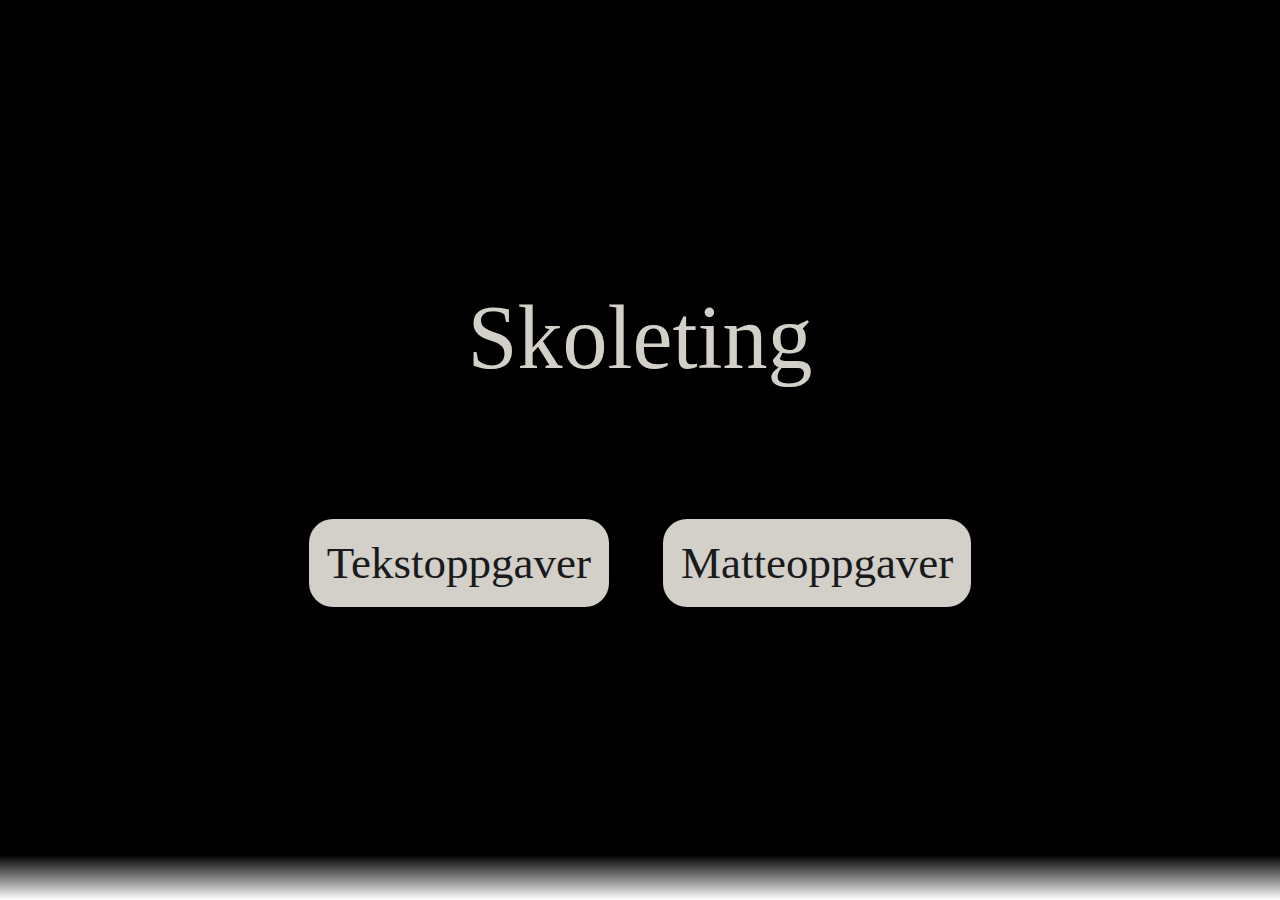
<file: index.html>
<!DOCTYPE html>
<html lang="en">

<head>
    <meta charset="UTF-8">
    <meta http-equiv="X-UA-Compatible" content="IE=edge">
    <meta name="viewport" content="width=device-width, initial-scale=1.0">
    <title>Skoleting</title>
    <link rel="stylesheet" href="style.css">
</head>

<body>
    <div class="app">
        <div class="logo">
            <span>Skoleting</span>
        </div>
        <div class="content">
            <div class="btns">
                <a class="btn" href="./tekstoppgaver">
                    Tekstoppgaver
                </a>
                <a class="btn" href="./matteoppgaver">
                    Matteoppgaver
                </a>
            </div>
        </div>
    </div>
</body>

</html>
</file>
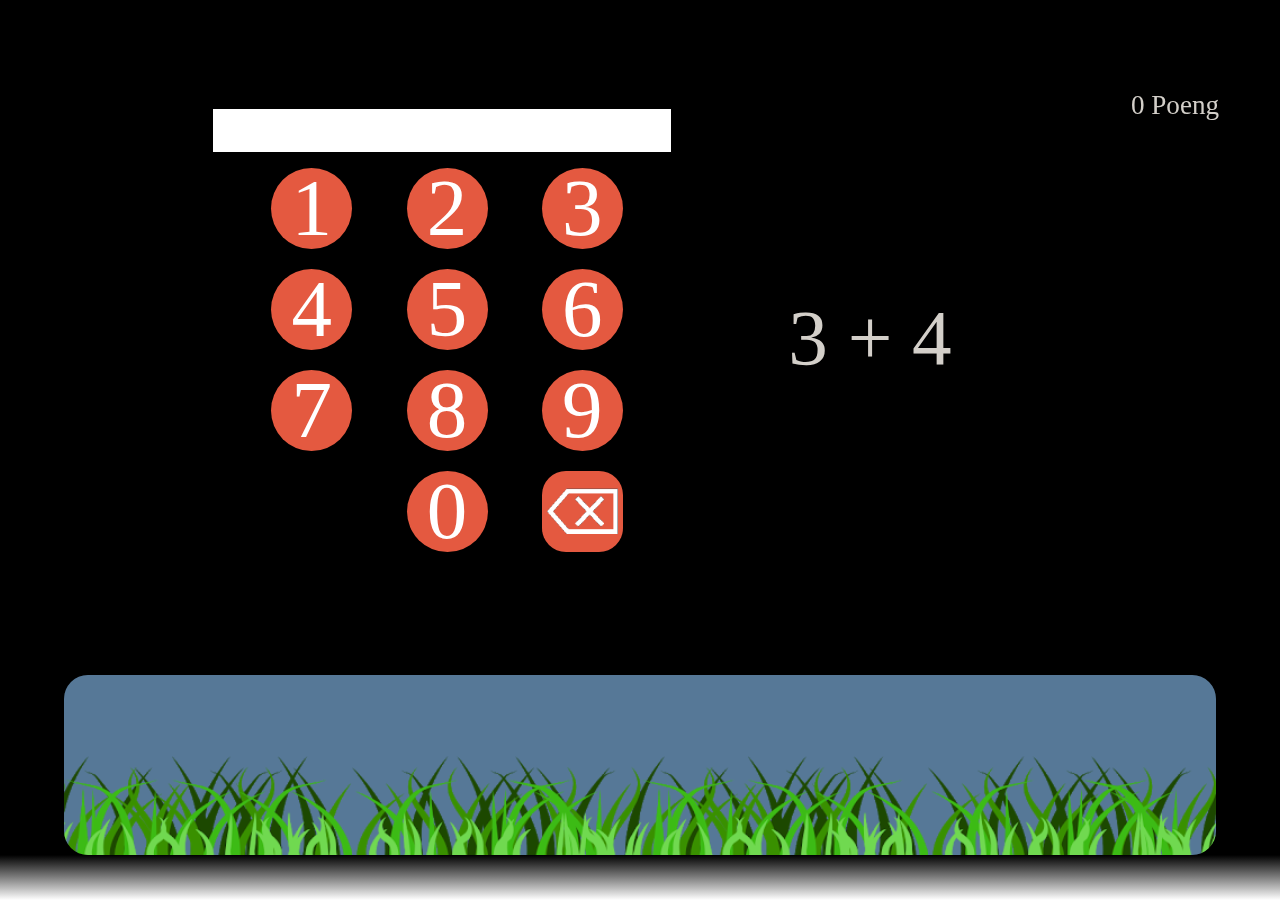
<file: matteoppgaver/index.html>
<!DOCTYPE html>
<html lang="en">

<head>
    <meta name="mobile-web-app-capable" content="yes">
    <meta name="apple-mobile-web-app-capable" content="yes">
    <meta name="viewport"
        content="user-scalable=no, initial-scale=1, maximum-scale=1, minimum-scale=1, width=device-width, height=device-height, target-densitydpi=device-dpi" />
    <meta charset="UTF-8">
    <title>Oppgaver</title>
    <link rel="stylesheet" href="style.css">
    <script src="jquery.js"></script>
    <link rel="icon" type="image/png" href="assets/icon.png">
    <link rel="apple-touch-icon" type="image/png" href="assets/icon.png">
</head>

<body>
    <div class="app">
        <div class="hamburger">
            <button class="menu"
                onclick="this.classList.toggle('opened');this.setAttribute('aria-expanded', this.classList.contains('opened'))"
                aria-label="Main Menu">
                <svg width="100" height="100" viewBox="0 0 100 100">
                    <path class="line line1"
                        d="M 20,29.000046 H 80.000231 C 80.000231,29.000046 94.498839,28.817352 94.532987,66.711331 94.543142,77.980673 90.966081,81.670246 85.259173,81.668997 79.552261,81.667751 75.000211,74.999942 75.000211,74.999942 L 25.000021,25.000058" />
                    <path class="line line2" d="M 20,50 H 80" />
                    <path class="line line3"
                        d="M 20,70.999954 H 80.000231 C 80.000231,70.999954 94.498839,71.182648 94.532987,33.288669 94.543142,22.019327 90.966081,18.329754 85.259173,18.331003 79.552261,18.332249 75.000211,25.000058 75.000211,25.000058 L 25.000021,74.999942" />
                </svg>
            </button>
        </div>

        <div class="meny">
            <div class="menyInner">
                <div class="velgTall velg">
                    <span class="velgtxt resizable">Tall</span>
                    <div class="btns">
                        <span class="tall valgt resizable">0 - 5</span>
                        <span class="tall velge resizable">0 - 10</span>
                        <span class="tall velge resizable">0 - 100</span>
                        <span class="tall velge resizable">0 - 1000</span>
                        <span class="tall velge resizable">0 - 10000</span>
                    </div>
                </div>

                <div class="velgRegneart velg">
                    <span class="velgtxt resizable">Regneart</span>
                    <div class="btns">
                        <span class="regneart valgt resizable">+</span>
                        <span class="regneart velge resizable">-</span>
                        <span class="regneart velge resizable">×</span>
                        <span class="regneart velge resizable">:</span>
                    </div>
                </div>

                <div class="velgRegneart"></div>
            </div>
        </div>

        <div class="score resizable">
            0 Poeng
        </div>

        <div class="oppgave">
            <div class="inputs">
                <div class="input">
                    <form onsubmit="return false" class="inputform">
                        <input type="number" class="numberInput" id="number" readonly>
                    </form>
                </div>
                <div class="numbers">
                    <div class="numberGroup">
                        <div class="numberOne number resizable" number="1">1</div>
                        <div class="numberTwo number resizable" number="2">2</div>
                        <div class="numberThree number resizable" number="3">3</div>
                    </div>
                    <div class="numberGroup">
                        <div class="numberFour number resizable" number="4">4</div>
                        <div class="numberFive number resizable" number="5">5</div>
                        <div class="numberSix number resizable" number="6">6</div>
                    </div>
                    <div class="numberGroup">
                        <div class="numberSeven number resizable" number="7">7</div>
                        <div class="numberEight number resizable" number="8">8</div>
                        <div class="numberNine number resizable" number="9">9</div>
                    </div>
                    <div class="numberGroup">
                        <div class="number resizable" style="opacity: 0; pointer-events: none;"></div>
                        <div class="numberZero number resizable" number="0">0</div>
                        <div class="back resizableIcons"><img src="./assets/backspace.png" /></div>
                    </div>
                </div>
            </div>

            <div class="oppgavetitle">
                <h1 class="resizable">1+1</h1>
            </div>
        </div>

        <div class="flowers">
            <div class="flowersdiv"></div>
        </div>
    </div>
    <script src="script.js"></script>
</body>

</html>
</file>
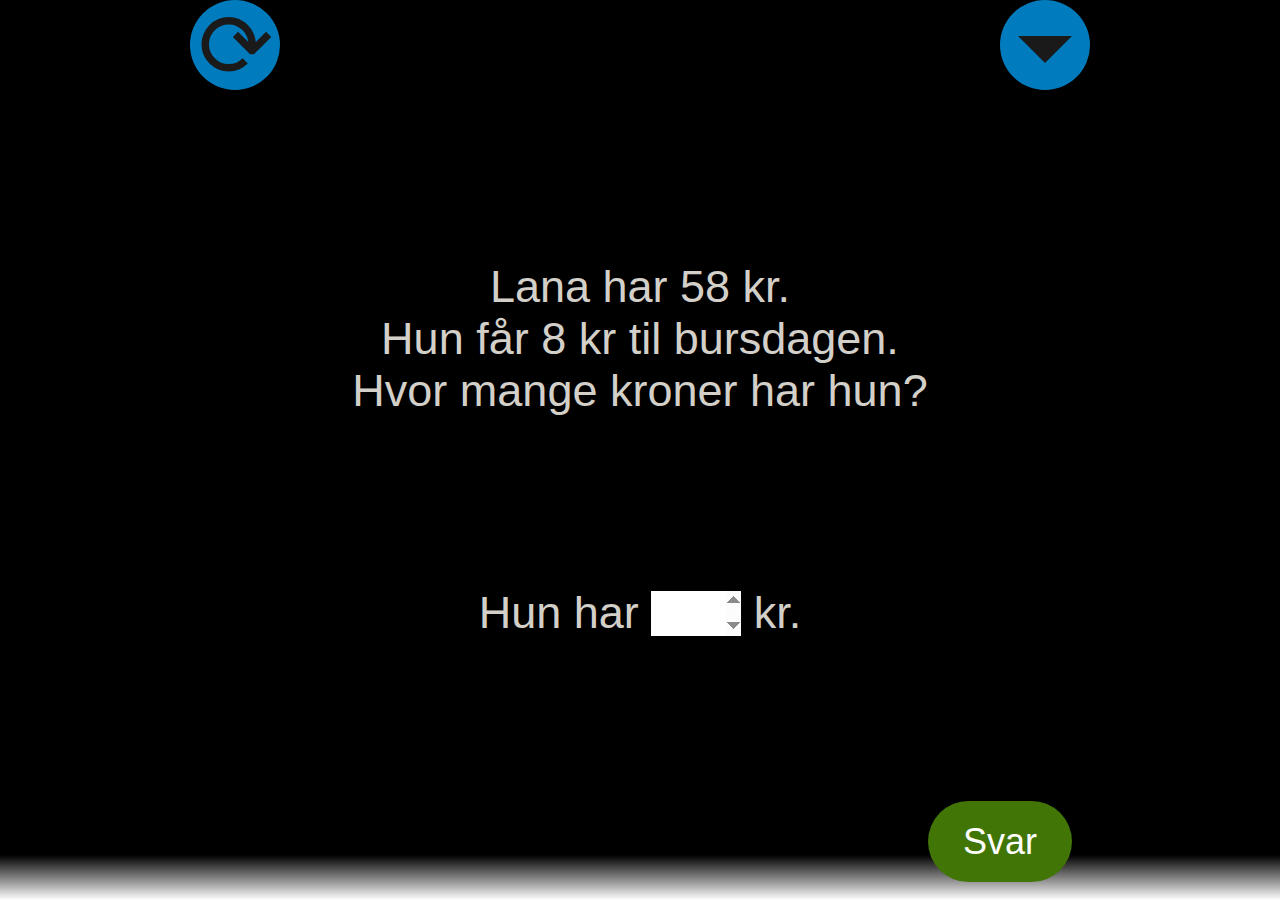
<file: tekstoppgaver/index.html>
<!DOCTYPE html>
<html lang="en">

<head>
    <meta name="mobile-web-app-capable" content="yes">
    <meta name="apple-mobile-web-app-capable" content="yes">
    <meta name="viewport"
        content="user-scalable=no, initial-scale=1, maximum-scale=1, minimum-scale=1, width=device-width, height=device-height" />
    <meta charset="UTF-8">
    <title>Tekstoppgaver</title>
    <link rel="stylesheet" href="./css/animate.css">
    <link rel="stylesheet" href="./css/accordion.css">
    <link rel="stylesheet" href="./css/style.css">
    <script src="./js/jquery.js"></script>
    <script src="./js/accordion.js"></script>
    <link rel="icon" type="image/png" href="./icon.png">
    <link rel="apple-touch-icon" type="image/png" href="./icon.png">
</head>

<body>
    <!-- <canvas></canvas> -->
    <div class="app">
        <form onsubmit="return false;" class="appform">
            <div class="appdiv">
                <div class="text">Det er noe galt.</div>
                <div class="svar">Prøv å laste siden på nytt</div>
            </div>
            <div class="svarknapp">
                <input type="submit" value="Svar" id="svarknapp">
            </div>
        </form>
        <div id="snackbar">Riktig</div>

        <div id="reloadBtn">⟳</div>

        <div class="openBtn">
            <span></span>
        </div>

        <div class="openDiv">
            <div class="container">
                <div data-role="accordion" data-one-frame="true" data-show-active="true">
                    <div class="frame active">
                        <div class="heading">Velg oppgavetyper</div>
                        <div class="content">
                            <h1>Velg oppgavetyper</h1>
                            <br />
                            <h1>Lettere:</h1>
                            <div class="lettere"></div>
                            <br />

                            <h1>Lett:</h1>
                            <div class="lett"></div>
                            <br />

                            <h1>Middels</h1>
                            <div class="middels"></div>
                            <br />

                            <h1>Vanskelig</h1>
                            <div class="vanskelig"> </div>
                            <br />

                            <h1>Vanskeligere</h1>
                            <div class="vanskeligere"></div>
                        </div>
                    </div>
                    <div class="frame">
                        <div class="heading">Lag URL</div>
                        <div class="content">
                            <h1>Lag URL</h1>
                            <br />
                            <div class="urlBox">
                                <label class="tgl">
                                    <input type="checkbox" checked id="lasOppg" />
                                    <span>Lås oppgaver</span>
                                </label>
                                <div class="url">
                                    <div class="urlTxt">URL:</div>
                                    <input class="urlText" placeholder="Her kommer URL-en" readonly>
                                </div>
                            </div>
                        </div>
                    </div>
                </div>
            </div>
        </div>
    </div>
    <script src="./js/tekstoppgaver.js"></script>
</body>

</html>
</file>
<file: style.css>
* {
  margin: 0;
  padding: 0;
  box-sizing: border-box;
  /* color: rgba(211, 207, 201, 1); */
  /* background-color: rgba(25, 26, 27, 1); */
}

body {
  background: rgb(25, 26, 27);
  background: linear-gradient(
    0deg,
    rgba(255, 255, 255, 1) 0%,
    rgba(0, 0, 0, 1) 5%
  );
  height: 100vh;
  width: 100vw;
}

.app {
  width: 100vw;
  height: 50vh;
  display: flex;
  flex-direction: column;
  justify-content: space-evenly;
  align-items: center;
  text-align: center;
  transform: translate(-50%, -50%);
  top: 50vh;
  left: 50vw;
  position: absolute;
  color: rgba(211, 207, 201, 1);
  /* background-color: rgba(25, 26, 27, 1); */
}

.logo,
.content {
  height: 100%;
  width: 100%;
  display: flex;
  flex-direction: row;
  justify-content: space-evenly;
  align-items: center;
}

.logo {
  font-size: 10vmin;
}

.content {
  font-size: 5vmin;
}

.btns {
  display: flex;
  flex-direction: row;
  align-items: center;
  height: 100%;
  justify-content: space-evenly;
}

.btn {
  min-width: 0;
  background-color: rgba(211, 207, 201, 1);
  color: rgba(25, 26, 27, 1);
  margin: 3vmin;
  box-sizing: initial;
  padding: 2vmin;
  border-radius: 24px;
  text-decoration: none;
  transition: background-color 0.5s ease-in-out;
}

.btn:hover {
  background-color: rgba(182, 175, 165, 1);
}

.btn:active {
  background-color: rgba(154, 145, 132, 1) !important;
}
</file>
<file: matteoppgaver/style.css>
body {
  width: 100vw;
  height: 100vh;
  margin: 0;
  padding: 0;
  box-sizing: border-box;
  background-color: rgba(25, 26, 27, 1);
  background: rgb(25, 26, 27);
  background: linear-gradient(
    0deg,
    rgba(255, 255, 255, 1) 0%,
    rgba(0, 0, 0, 1) 5%
  );
  color: rgba(211, 207, 201, 1);
}

* {
  margin: 0;
  padding: 0;
  box-sizing: border-box;
  -webkit-user-select: none; /* Safari */
  -moz-user-select: none; /* Firefox */
  -ms-user-select: none; /* IE10+/Edge */
  user-select: none; /* Standard */
  outline: none;
}

.app {
  width: 100vw;
  height: 100vh;
  position: relative;
}

.oppgave {
  position: absolute;
  transform: translate(-50%, -50%);
  top: 37.5%;
  left: 50%;
  /* background-color: rgba(0, 0, 0, 0.05);
  border: 1px solid rgb(100, 100, 100); */
  padding: 20px;
  border-radius: 24px;
  width: 70vw;
  height: 70vh;
  display: flex;
  justify-content: space-evenly;
  /* flex-direction: row; */
  align-items: center;
}

.oppgave.width {
  flex-direction: row;
}

.oppgave.height {
  flex-direction: column-reverse;
}

.oppgavetitle {
  width: 100%;
  height: 20%;
  overflow: visible;
  display: flex;
  flex-direction: row;
  justify-content: space-evenly;
  position: relative;
}

.oppgavetitle h1 {
  font-weight: initial;
  width: 100%;
  height: 100%;
  text-align: center;
  display: flex;
  align-items: center;
  justify-content: center;
}

.flowers {
  background-color: rgba(145, 203, 253, 0.7);
  bottom: 5vh;
  left: 50%;
  position: absolute;
  width: 90vw;
  height: 20vh;
  transform: translate(-50%, 0);
  border-radius: 24px;
  background-image: url("assets/flowerbg.png");
  background-repeat: repeat-x;
  background-size: 50%, auto;
  background-position: bottom;
}

.flowers img {
  width: 80px;
  max-height: 100%;
  height: auto;
}

.flowers .flowersdiv {
  width: 100%;
  height: 100%;
  background-color: rgba(0, 0, 0, 0.15);
  display: flex;
  flex-direction: row;
  justify-content: flex-start;
  overflow-y: hidden;
  overflow-x: scroll;
  border-radius: 24px;
  padding-left: 15px;
  padding-top: 15px;
  padding-right: 15px;
  padding-bottom: 0;
}

.haburger {
  width: 10vmin;
  height: 10vmin;
  top: 0;
  left: 0;
  position: fixed;
}

.hamburger,
.hamburger * {
  z-index: 10;
}

.menu {
  background-color: transparent;
  border: none;
  cursor: pointer;
  display: flex;
  padding: 0;
  border: none;
  outline: none;
}
.line {
  fill: none;
  stroke: black;
  stroke-width: 6;
  transition: stroke-dasharray 600ms cubic-bezier(0.4, 0, 0.2, 1),
    stroke-dashoffset 600ms cubic-bezier(0.4, 0, 0.2, 1);
}
.line1 {
  stroke-dasharray: 60 207;
  stroke-width: 6;
}
.line2 {
  stroke-dasharray: 60 60;
  stroke-width: 6;
}
.line3 {
  stroke-dasharray: 60 207;
  stroke-width: 6;
}
.opened .line1 {
  stroke-dasharray: 90 207;
  stroke-dashoffset: -134;
  stroke-width: 6;
}
.opened .line2 {
  stroke-dasharray: 1 60;
  stroke-dashoffset: -30;
  stroke-width: 6;
}
.opened .line3 {
  stroke-dasharray: 90 207;
  stroke-dashoffset: -134;
  stroke-width: 6;
}

.numbers {
  display: flex;
  flex-direction: column;
  justify-content: space-evenly;
  width: 50vmin;
  height: 100%;
  margin: 5px;
}

.numberGroup {
  display: flex;
  flex-direction: row;
  justify-content: space-evenly;
  width: 100%;
  height: 100%;
  margin: 5px;
}

.number {
  display: flex;
  text-align: center;
  align-items: center;
  justify-content: center;
  width: 9vmin;
  height: 9vmin;
  background-color: rgb(228, 89, 64);
  color: white;
  margin: 5px;
  border-radius: 50%;
  cursor: pointer;
}

.numberInput {
  width: 100%;
  height: 100%;
  outline: none;
  border: 1px solid #000;
  background-color: #fff;
  color: #000;
}

.inputform {
  width: 100%;
  height: 100%;
  display: flex;
  flex-direction: row;
  justify-content: space-evenly;
}

.input {
  height: 5vmin;
}

.back {
  display: flex;
  text-align: center;
  align-items: center;
  justify-content: center;
  width: 9vmin;
  height: 9vmin;
  background-color: rgb(228, 89, 64);
  color: white;
  margin: 5px;
  padding: 5px;
  border-radius: 24px;
  cursor: pointer;
}

.back img {
  width: 100%;
}

.meny.visible {
  opacity: 1;
  pointer-events: initial;
}

.meny:not(.visible) {
  opacity: 0;
  pointer-events: none;
}

.meny {
  background-color: rgba(255, 255, 255, 0.3);
  height: 100vh;
  width: 100vw;
  position: fixed;
  top: 0;
  left: 0;
  z-index: 1;

  display: flex;
  flex-direction: column;
  justify-content: flex-end;
}

.menyInner {
  height: 90%;
  width: 100%;

  display: flex;
  flex-direction: column;
  justify-content: space-evenly;

  margin: 0;
  padding: 5px;

  font-weight: bolder;
}

.velg {
  display: flex;
  flex-direction: row;
  justify-content: space-evenly;
  height: 100%;
  margin: 10px;
}

.valgt {
  margin-right: 10px;
  margin-left: 10px;
  background-color: rgb(50, 200, 50);
}

.velge {
  margin-left: 10px;
  margin-right: 10px;
  background-color: rgb(255, 100, 70);
}

.velgtxt,
.valgt,
.velge {
  height: 100%;
  display: flex;
  align-items: center;
  justify-content: center;
  text-align: center;
  flex-direction: row;
  border-radius: 24px;
}

.valgt,
.velge {
  width: 100%;
}

.velgtxt {
  width: 20%;
}

.btns {
  width: 100%;
  height: 100%;
  display: flex;
  flex-direction: row;
  justify-content: space-evenly;
}

.score {
  position: fixed;
  top: 0;
  right: 0;
  width: 20vmin;
  height: 20vmin;

  display: flex;
  align-items: center;
  justify-content: center;
  text-align: center;
  flex-direction: row;

  margin: 10px;
  padding: 5px;
  box-sizing: initial;
}

.star {
  animation: zoom 3s ease-in-out forwards;
  position: fixed;
  top: 10%;
  right: 10%;
  opacity: 0.5;
  width: 30vmin;
  height: 30vmin;
}

@keyframes zoom {
  from {
    transform: scale(0) rotate(-405deg);
  }

  17% {
    transform: scale(1) rotate(-45deg);
  }

  80% {
    transform: scale(1) rotate(-45deg);
  }

  to {
    transform: scale(0) rotate(-405deg);
  }
}
</file>
<file: tekstoppgaver/css/accordion.css>
/*
 * Metro 4 Components Library 4.4.3  (https://metroui.org.ua)
 * Copyright 2012-2021 by Serhii Pimenov (https://pimenov.com.ua). All rights reserved.
 * Built at 16/03/2021 16:02:28
 * Licensed under MIT
 */
.accordion {
  list-style: none inside;
  margin: 0;
  padding: 0;
  position: relative;
  display: flex;
  flex-direction: column;
  width: 100%;
}
.accordion > .frame {
  display: block;
  margin: 1px 0;
}
.accordion > .frame > .heading {
  display: block;
  position: relative;
  padding: 8px 16px;
  background-color: #f8f8f8;
  cursor: pointer;
  white-space: nowrap;
  overflow: hidden;
  text-overflow: ellipsis;
}
.accordion > .frame > .content {
  display: block;
}
.accordion.marker-on .heading {
  padding-left: 40px;
}
.accordion.marker-on .heading::before {
  line-height: 1;
  display: block;
  content: "\203A";
  position: absolute;
  left: 0;
  top: 0;
  font-size: 32px;
  width: 34px;
  height: 34px;
  text-align: center;
  transform: rotate(0);
  transition: transform 0.3s;
  transform-origin: 50% 50%;
}
.accordion.marker-on .frame.active > .heading::before {
  transform: rotate(90deg);
  transition: transform 0.3s;
}
.accordion.marker-on[dir=rtl] .heading {
  padding-left: 1rem;
  padding-right: 32px;
}
.accordion.marker-on[dir=rtl] .heading::before {
  left: auto;
  right: 0;
}
.accordion.marker-on[dir=rtl] .frame.active > .heading::before {
  transform: rotate(-90deg);
  transition: transform 0.3s;
}
.accordion.material .heading::before {
  display: none;
}
.accordion.material > .frame > .heading {
  padding: 16px 42px 16px 16px;
  font-size: 16px;
  background-color: #ffffff;
}
.accordion.material > .frame > .heading::after {
  display: block;
  content: "\203A";
  position: absolute;
  right: 16px;
  top: 8px;
  font-size: 32px;
  width: 40px;
  height: 40px;
  text-align: center;
  line-height: 1;
  transform: rotate(0);
  transition: transform 0.3s;
  transform-origin: 50% 50%;
}
.accordion.material .frame + .frame {
  border-top: 1px #dfdfdf solid;
}
.accordion.material > .frame > .content {
  padding: 16px;
  font-size: 14px;
}
.accordion.material > .frame.active .heading::after {
  transform: rotate(90deg);
  transition: transform 0.3s;
}
.accordion.rtl.material > .frame > .heading,
.accordion[dir=rtl].material > .frame > .heading {
  padding: 16px 16px 16px 42px;
}
.accordion.rtl.material > .frame > .heading::after,
.accordion[dir=rtl].material > .frame > .heading::after {
  left: 16px;
  right: auto;
  top: 8px;
  transform: rotate(180deg);
}
.accordion.rtl.material > .frame.active .heading::after,
.accordion[dir=rtl].material > .frame.active .heading::after {
  transform: rotate(270deg);
}
</file>
<file: tekstoppgaver/css/style.css>
* {
  margin: 0;
  padding: 0;
  box-sizing: border-box;
  outline: none;
  font-family: Arial, Helvetica, sans-serif !important;
}

body {
  width: 100vw;
  height: 100vh;
  margin: 0;
  padding: 0;
  box-sizing: border-box;
  background-color: rgba(25, 26, 27, 1);
  background: rgb(25, 26, 27);
  background: linear-gradient(
    0deg,
    rgba(255, 255, 255, 1) 0%,
    rgba(0, 0, 0, 1) 5%
  );
  color: rgba(211, 207, 201, 1);
  font-family: Arial, Helvetica, sans-serif !important;
}

/* canvas {
  width: 100vmin;
  height: 100vmin;
  position: absolute;
  transform: translate(-50%, -50%);
  top: 50vh;
  left: 50vw;
} */

.app {
  width: 100vmin;
  height: 100vmin;
  position: absolute;
  transform: translate(-50%, -50%);
  top: 50vh;
  left: 50vw;
  padding: 1vmin;
  background-color: rgba(0, 0, 0, 0);
  /* color: black; */
  position: relative;
}

#svarknapp {
  width: 16vmin;
  height: 9vmin;
  font-size: 4vmin;
  position: absolute;
  bottom: 2vmin;
  right: 2vmin;
  border-radius: 10vmin;
  color: rgba(255, 255, 255, 1);
  background-color: rgba(65, 117, 5, 1);
  transition: transform 0.5s ease-in-out, background-color 0.5s ease-in-out;
  outline: none;
  border: none;
  cursor: pointer;
}

#svarknapp:hover {
  background-color: rgba(2, 128, 144, 1);
  transform: scale(1.1);
}

#svarknapp:active {
  background-color: rgba(34, 146, 164, 1);
  transform: scale(1.2) !important;
}

.appdiv {
  position: absolute;
  top: 10vmin;
  left: 10vmin;
  width: 80vmin;
  height: 80vmin;
  display: flex;
  flex-direction: column;
  justify-content: space-evenly;
  place-items: center;
}

.text,
.svar {
  width: 100%;
  text-align: center;
  max-height: 100%;
  display: flex;
  align-items: center;
  justify-content: space-evenly;
  flex-direction: column;
}

.oppgaveTxt {
  width: 100%;
  height: 100%;
  font-size: 5vmin;
}

.oppgaveSvar {
  width: 100%;
  height: 100%;
  font-size: 5vmin;
}

.w1l {
  width: 5vmin;
}

.w2l {
  width: 10vmin;
}

.w3l {
  width: 15vmin;
}

.w4l {
  width: 20vmin;
}

.w5l {
  width: 25vmin;
}

.w6l {
  width: 30vmin;
}

#snackbar {
  visibility: hidden;
  min-width: 10vmin;
  /* background-color: rgba(255, 127, 17, 1); */
  background-color: unset;
  color: rgba(255, 255, 255, 1);
  text-align: center;
  border-radius: 5vmin;
  padding: 3vmin;
  z-index: 1;
  bottom: 3vmin;

  position: fixed;
  transform: translate(-50%, 0);
  left: 50vmin;

  font-size: 5vmin;
}

.feil {
  background-color: rgba(202, 60, 37, 1) !important;
}

.riktig {
  background-color: rgba(125, 131, 255, 1) !important;
}

#snackbar.show {
  visibility: visible;
  -webkit-animation: fadein 0.5s, fadeout 0.5s 1s;
  animation: fadein 0.5s, fadeout 0.5s 1s;
}

@-webkit-keyframes fadein {
  from {
    bottom: 0;
    opacity: 0;
  }

  to {
    bottom: 3vmin;
    opacity: 1;
  }
}

@keyframes fadein {
  from {
    bottom: 0;
    opacity: 0;
  }

  to {
    bottom: 3vmin;
    opacity: 1;
  }
}

@-webkit-keyframes fadeout {
  from {
    bottom: 3vmin;
    opacity: 1;
  }

  to {
    bottom: 0;
    opacity: 0;
  }
}

@keyframes fadeout {
  from {
    bottom: 3vmin;
    opacity: 1;
  }

  to {
    bottom: 0;
    opacity: 0;
  }
}

.openBtn {
  width: 10vmin;
  height: 10vmin;

  position: fixed;
  top: 0vmin;
  right: 0vmin;

  display: flex;
  flex-direction: row;
  place-items: center;
  justify-content: center;
  text-align: center;

  background-color: #007cbe;

  border-radius: 50%;

  cursor: pointer;

  transition: transform 0.5s ease, background-color 0.5s ease !important;

  z-index: 2;
}

.openBtn:hover {
  background-color: #41a2df;
}

.openBtn:active {
  background-color: #1450c7;
}

.openBtn span {
  /* font-size: 10vmin !important; */

  background-color: #1a1a1b !important;

  clip-path: polygon(50% 70%, 20% 40%, 80% 40%) !important;

  width: 100%;
  height: 100%;
}

.rot180 {
  transform: rotate(180deg) !important;
}

.openDiv {
  width: 100vmin;
  height: 100vmin;
  background-color: rgba(38, 70, 83, 0.95);
  position: fixed;
  top: 0;
  left: 0;
  z-index: 1;
  border-radius: 5vmin;
  padding: 3vmin;
  overflow-y: scroll;
  overflow-x: hidden;
}

.openDiv.showOpenDiv {
  display: block !important;
}

.openDiv:not(.showOpenDiv) {
  display: none !important;
}

/** EXAMPLE
  <label class="tgl">
    <input type="checkbox" />
    <span data-on="Text to display when on" data-off="Text to display when off">Text to always display</span>
  </label>
**/
.tgl {
  position: relative;
  outline: 0;
  display: inline-block;
  cursor: pointer;
  user-select: none;
  margin: 0.5vmin;
}

.tgl,
.tgl * {
  font-size: 120% !important;
  font-weight: 550 !important;
}

.tgl,
.tgl:after,
.tgl:before,
.tgl *,
.tgl *:after,
.tgl *:before,
.tgl + .tgl-btn {
  box-sizing: border-box;
}

.tgl::selection,
.tgl:after::selection,
.tgl:before::selection,
.tgl *::selection,
.tgl *:after::selection,
.tgl *:before::selection,
.tgl + .tgl-btn::selection {
  background: none;
}

.tgl span {
  position: relative;
  display: block;
  height: 1.8em;
  line-height: 1.2em;
  overflow: hidden;
  /* font-weight: normal; */
  text-align: center;
  border-radius: 2em;
  padding: 0.2em 1em;
  border: 1px solid #fafafa;
  box-shadow: inset 0 2px 0 rgba(0, 0, 0, 0.2), 0 2px 0 rgba(255, 255, 255, 0.7);
  transition: color 0.3s ease, padding 0.3s ease-in-out,
    background 0.3s ease-in-out;
}

.tgl span:before {
  position: relative;
  display: block;
  line-height: 1.3em;
  padding: 0 0.2em;
}

.tgl span:after {
  position: absolute;
  display: block;
  content: "";
  border-radius: 2em;
  width: 1.3em;
  height: 1.3em;
  margin-left: -1.45em;
  top: 0.2em;
  background: #ffffff;
  transition: left 0.3s cubic-bezier(0.175, 0.885, 0.32, 0.97),
    background 0.3s ease-in-out;
}

.tgl input[type="checkbox"] {
  display: none !important;
}

.tgl input[type="checkbox"]:not(:checked) + span {
  background: #de474e;
  color: #ffffff;
  padding-left: 1.6em;
  padding-right: 0.4em;
}

.tgl input[type="checkbox"]:not(:checked) + span:before {
  content: attr(data-off);
  color: #ffffff;
}

.tgl input[type="checkbox"]:not(:checked) + span:after {
  background: #ffffff;
  left: 1.6em;
}

.tgl input[type="checkbox"]:checked + span {
  background: #86d993;
  color: #ffffff;
  padding-left: 0.4em;
  padding-right: 1.6em;
}

.tgl input[type="checkbox"]:checked + span:before {
  content: attr(data-on);
}

.tgl input[type="checkbox"]:checked + span:after {
  background: #ffffff;
  left: 100%;
}

.tgl input[type="checkbox"]:disabled,
.tgl input[type="checkbox"]:disabled + span,
.tgl input[type="checkbox"]:read-only,
.tgl input[type="checkbox"]:read-only + span {
  cursor: not-allowed;
}

.tgl-gray input[type="checkbox"]:not(:checked) + span {
  background: #e3e3e3;
  color: #999999;
}

.tgl-gray input[type="checkbox"]:not(:checked) + span:before {
  color: #999999;
}

.tgl-gray input[type="checkbox"]:not(:checked) + span:after {
  background: #ffffff;
}

.tgl-inline {
  display: inline-block !important;
  vertical-align: top;
}

.tgl-inline.tgl span {
  min-width: 50px;
}

.tgl-inline.tgl span:before {
  line-height: 1.4em;
  padding-left: 0.4em;
  padding-right: 0.4em;
}

.tgl-inline-label {
  display: inline-block !important;
  vertical-align: top;
  line-height: 26px;
}

body {
  font-family: "Source Sans Pro", Helvetica Neue, Helvetica, Arial,
    sans-serifsans !important;
}

.simple-toggle {
  position: absolute;
  left: 0;
  right: 0;
  top: 30px;
  text-align: center;
  margin: auto;
}

.hide {
  display: none !important;
}

.svarboks {
  height: 5vmin;
  font-size: 5vmin !important;
  color: rgba(25, 26, 27, 1);
  background-color: rgba(255, 255, 255, 1);
  border: none;
  outline: none;
  outline: none;
  border-radius: 0;
  /* padding-bottom: 1vmin !important;
  padding-top: 1vmin !important;
  padding-left: 0.4vmin !important; */
  margin: 0 !important;
  padding: 0 !important;
  text-align: center;
  box-sizing: initial !important;
}

.heading {
  color: rgba(25, 26, 27, 1);
  background-color: rgba(255, 255, 255, 1);
}

.url {
  display: flex;
  flex-direction: row;
  align-items: center;
  justify-content: center;
  min-width: 40vmin;
  height: 100%;
}

.urlBox {
  display: flex;
  /* flex-direction: row; */
  align-items: center;
  justify-content: space-evenly;
  width: 100%;
}

.urlBox * {
  height: 100%;
  /* font-size: 3vmin; */
}

@media screen and (orientation: portrait) {
  .urlBox {
    flex-direction: column !important;
  }

  .urlBox * {
    width: 100% !important;
    font-size: 5vmin;
  }
}

@media screen and (orientation: landscape) {
  .urlBox {
    flex-direction: row !important;
  }

  .urlBox * {
    font-size: 3vmin;
  }
}

.urlTxt {
  width: 10%;
  margin-right: 2vmin;
}

.urlText {
  width: 90%;
}

brøk[ekte],
brøk[uekte] {
  transform: translateY(-35%);
  min-width: 0;
  display: inline-flex;
  flex-direction: column;
  justify-content: space-evenly;
  align-items: center;
  text-align: center;
  min-height: 0;
  position: relative;
}

brøk[hel] {
  font-weight: 700;
}

#reloadBtn {
  width: 10vmin;
  height: 10vmin;

  position: fixed;
  top: 0vmin;
  left: 0vmin;

  display: flex;
  flex-direction: row;
  place-items: center;
  justify-content: center;
  text-align: center;

  background-color: #007cbe;

  border-radius: 50%;

  cursor: pointer;

  transition: transform 0.5s ease, background-color 0.5s ease !important;

  z-index: 2;

  color: #1a1a1b !important;

  font-size: 10vmin;
}

#reloadBtn:hover {
  background-color: #41a2df;
}

#reloadBtn:active {
  background-color: #1450c7;
}
</file>
